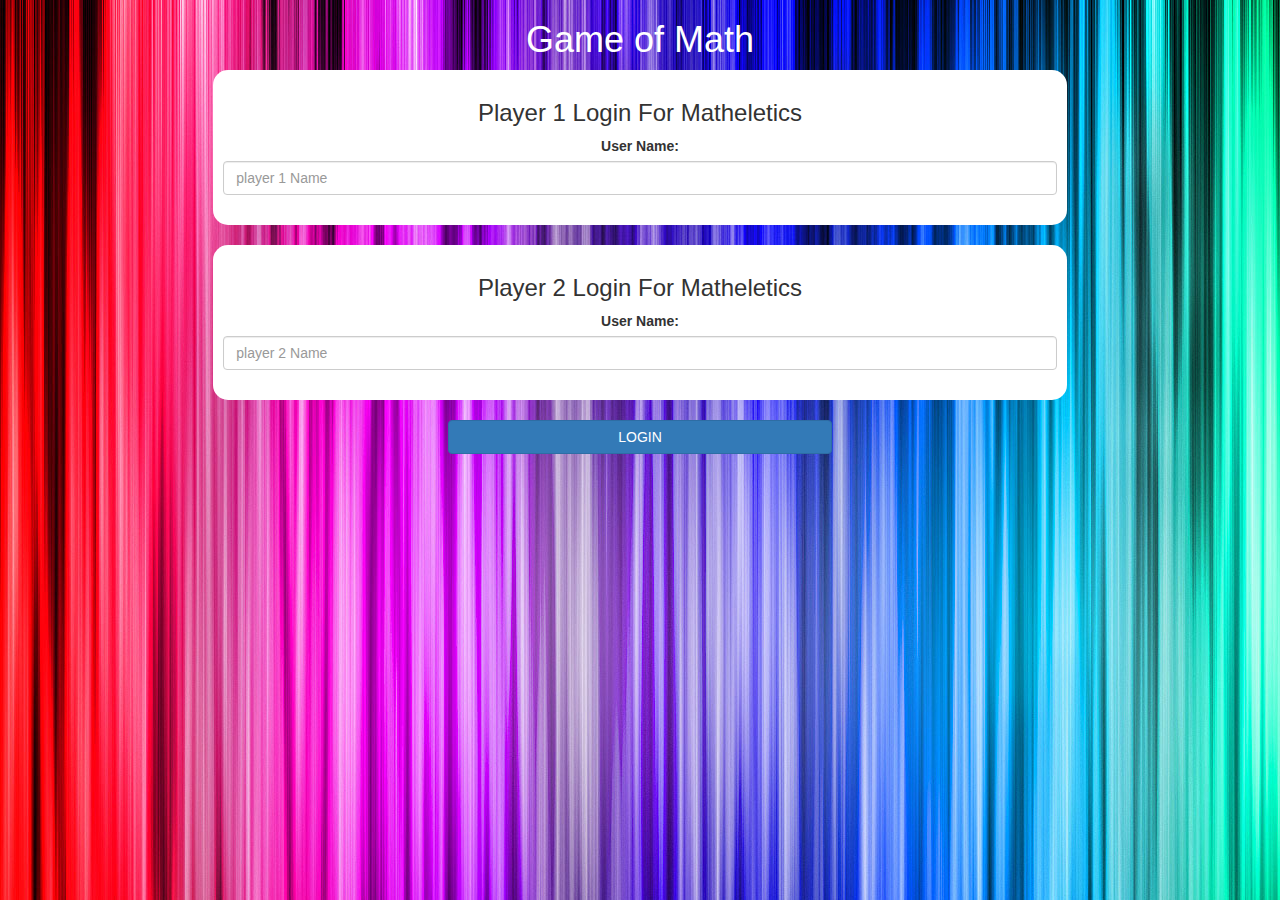
<file: index.html>
<!DOCTYPE html>
<html>
<head>
	<title>Math Skillz</title>

<meta name="viewport" content="width=device-width, initial-scale=1">
<link rel="stylesheet" href="https://maxcdn.bootstrapcdn.com/bootstrap/3.4.0/css/bootstrap.min.css">
<script src="https://ajax.googleapis.com/ajax/libs/jquery/3.4.1/jquery.min.js"></script>
<script src="https://maxcdn.bootstrapcdn.com/bootstrap/3.4.0/js/bootstrap.min.js"></script>

<link rel="stylesheet" type="text/css" href="quiz_game_page.css">
<script src="quiz_game_login.js"></script>
</head>
<body>
<center>
	<h1>Game of Math</h1>

	<div class="col=lg-4 col-sm-8 col-xs-11 login_div1">
		<h3>Player 1 Login For Matheletics</h3>
		<label>User Name: </label>
		<input type="text" id="player1_name_input" class="form-control" placeholder="player 1 Name">
		<br>
	</div>
	<br>
	<div class="col=lg-4 col-sm-8 col-xs-11 login_div2">
		<h3>Player 2 Login For Matheletics</h3>
		<label>User Name: </label>
		<input type="text" id="player2_name_input" class="form-control" placeholder="player 2 Name">
		<br>
	</div>
	<br>
	<button style="width:30%;" class="btn btn-primary" onclick="addUser();">LOGIN</button>
</center>
</body>
</html>
</file>
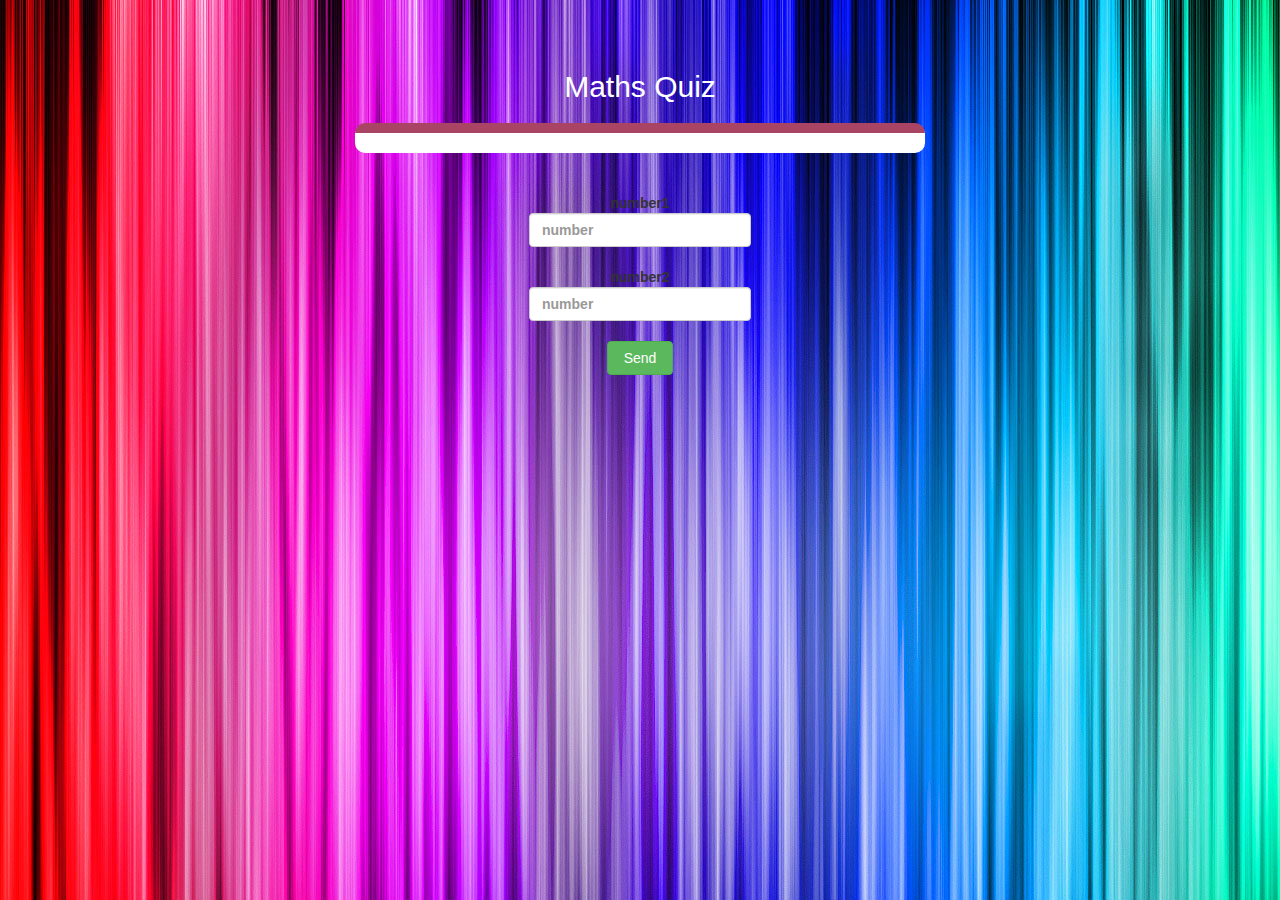
<file: quiz_game_page.html>
<!DOCTYPE html>
<html>
<head>
	<title>mathz skillz</title>

<meta name="viewport" content="width=device-width, initial-scale=1">
<link rel="stylesheet" href="https://maxcdn.bootstrapcdn.com/bootstrap/3.4.0/css/bootstrap.min.css">
<script src="https://ajax.googleapis.com/ajax/libs/jquery/3.4.1/jquery.min.js"></script>
<script src="https://maxcdn.bootstrapcdn.com/bootstrap/3.4.0/js/bootstrap.min.js"></script>

<link rel="stylesheet" type="text/css" href="quiz_game_page.css">
</head>
<body>
<h4 id="player1_name"></h4> <span id="player1_score"></span>
<br>
<h4 id="player2_name"></h4> <span id="player2_score"></span>
<div class="container">
	<center>
		<h2 style="color: white;">Maths Quiz</h2>
         <h3 id="player_question"></h3>
		 <h3 id="player_answer"></h3>
		 <div id="output" class="col-lg-6"> </div>
		<br>
		<br>

		<label>number1 
        <input type="number" id="number1" class="form-control" placeholder="number">
		<br>
		<label>number2 
		<input type="number" id="number2" class="form-control" placeholder="number">
		<br>
        <button onclick="send()" class="btn btn-success" style="width:30% ;">Send</button> 
	</center>
</div>

<script src="quiz_game_login.js"></script>
</body>
</html>
</file>
<file: quiz_game_page.css>
body
{
	background: url("i.jpg");
}

	.login_div1 , .login_div2
	{
		background: white;
		padding: 10px;
		float: none;
		border-radius: 15px;
	}


#player1_name , #player2_name
{
	display: inline-block;
	margin-left: 20px;
}
#word
{
	width: 60%;
}
#word_display
{
	letter-spacing: 5px;
}
#output
{
background: white;
border-radius: 10px;
border-top: 10px solid #AA4465;
padding: 10px;
float: none;
text-align: left;
}
h1
{
    color:white;
}
</file>
